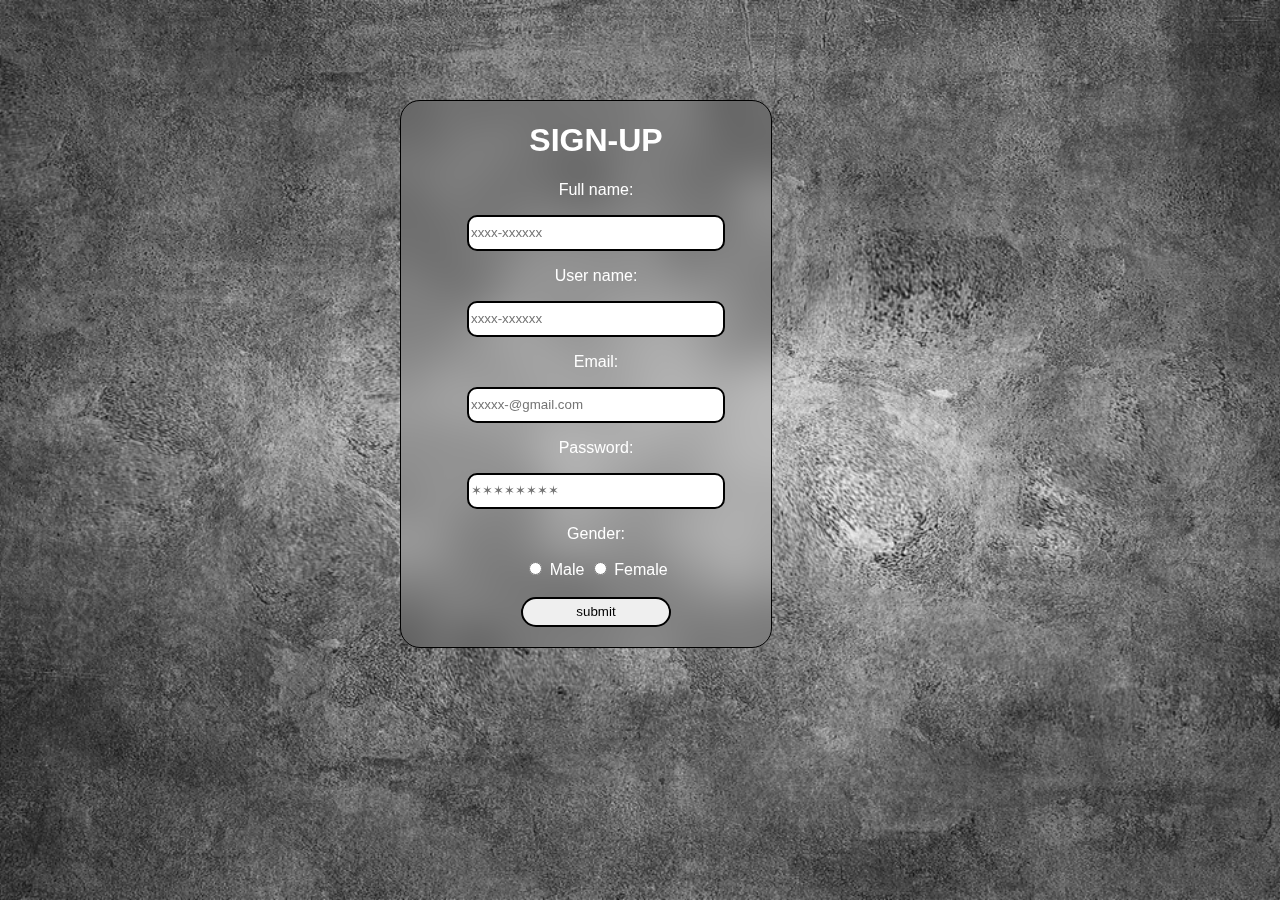
<file: form.html>
<!DOCTYPE html>
<html lang="en">
<head>
    <meta charset="UTF-8">
    <meta name="viewport" content="width=device-width, initial-scale=1.0">
    <link rel="stylesheet" href="form.css">
    <title>Document</title>
    <script src="https://code.jquery.com/jquery-3.7.1.min.js"></script>
    <script>
        $(document).ready(function(){
           $("input").click(function(){
            $(this).css("background-color","lightblue")
           });
           $("input").blur(function(){
                $(this).css("background-color","white")
            }); 
        })
    </script>
</head>
<body>
    <div class="registration">
        <h1>SIGN-UP</h1>
        <form action="#" method="post">
        <p>Full name:</p>
        <input class="pass" type="text" name="fullname" placeholder="xxxx-xxxxxx">
        <p>User name:</p>
        <input class="pass" type="text" name="username" placeholder="xxxx-xxxxxx">
        <p>Email:</p>
        <input class="pass" type="email" name="email" placeholder="xxxxx-@gmail.com">
        <p>Password:</p>
        <input class="pass" type="password" name="password" placeholder="✶✶✶✶✶✶✶✶">
        <p>Gender:</p>
        <input type="radio" name="gender" id="male">
        <span id="male">Male</span>
        <input type="radio" name="gender" id="female">
        <span id="male">Female</span>
        <br>
        <br>
        <button type="submit" id="sub">submit</button>
        </form>
    </div>
</body>
</html>
</file>
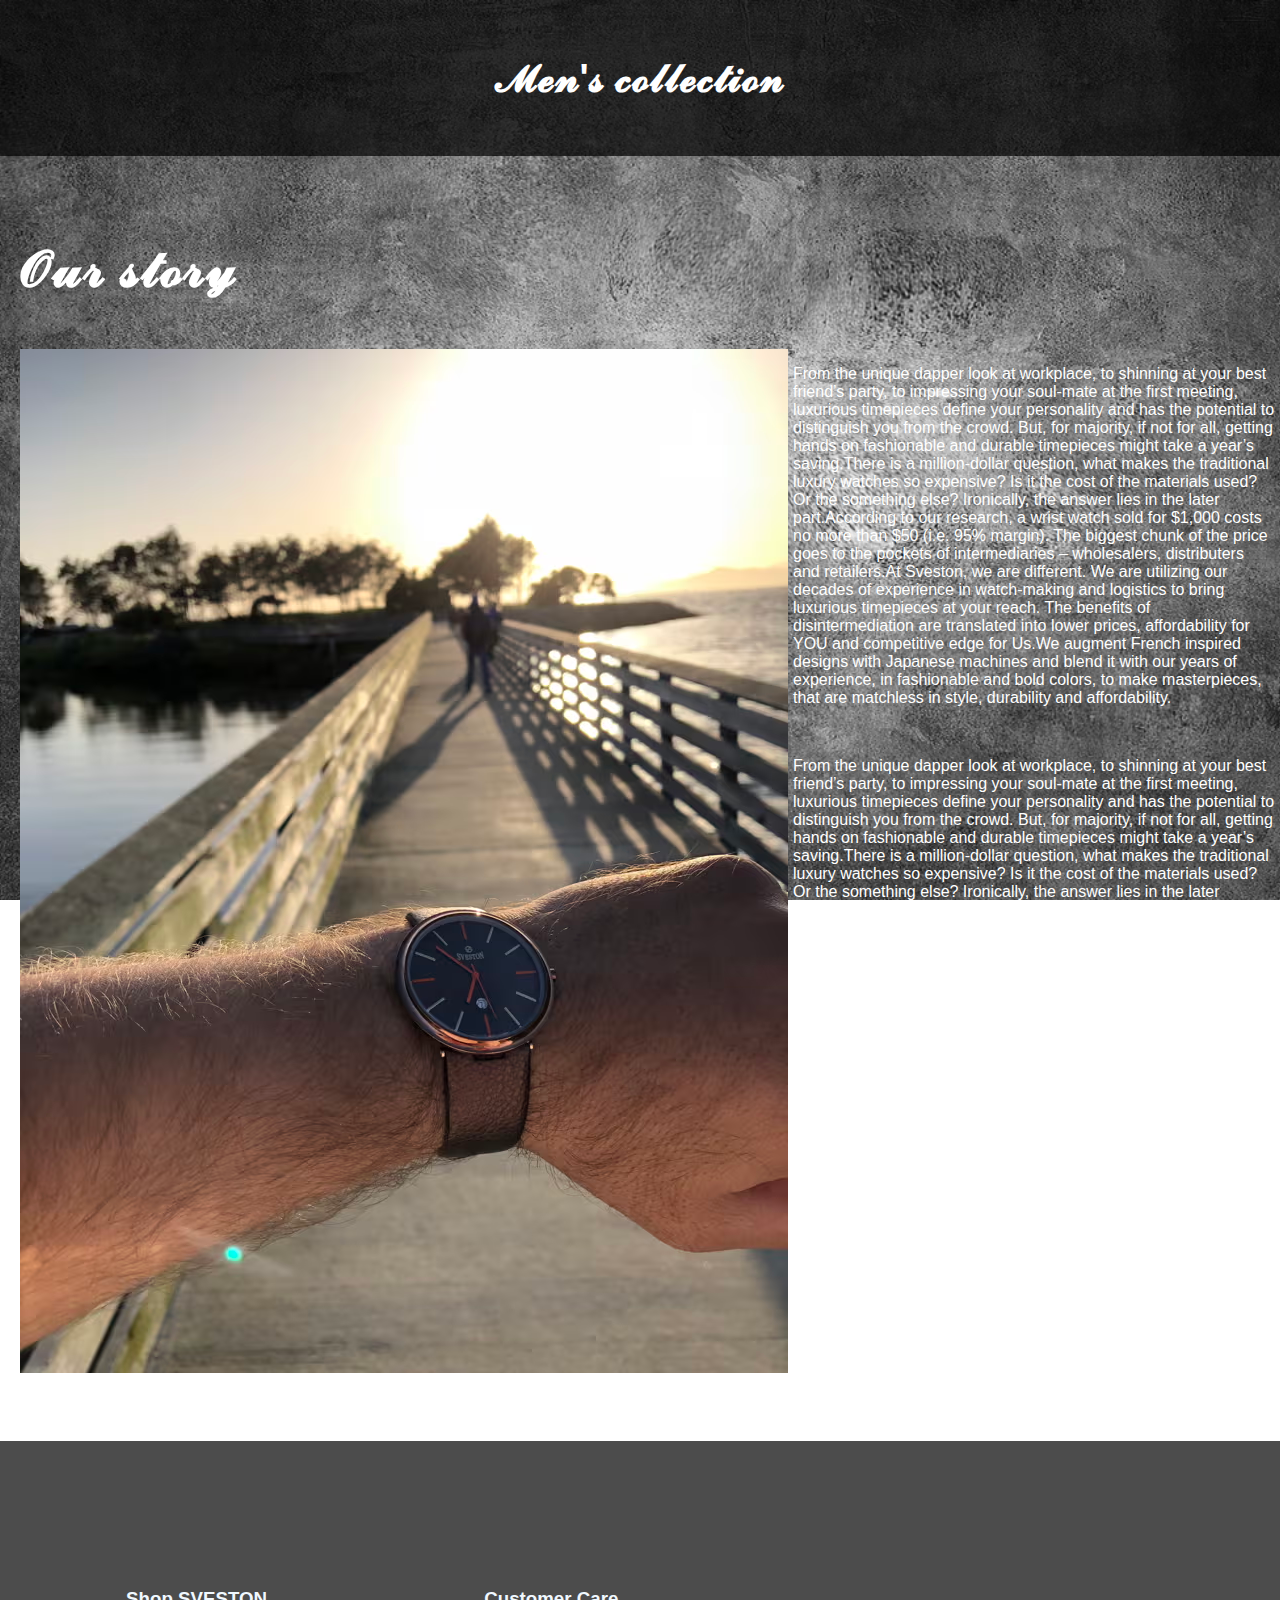
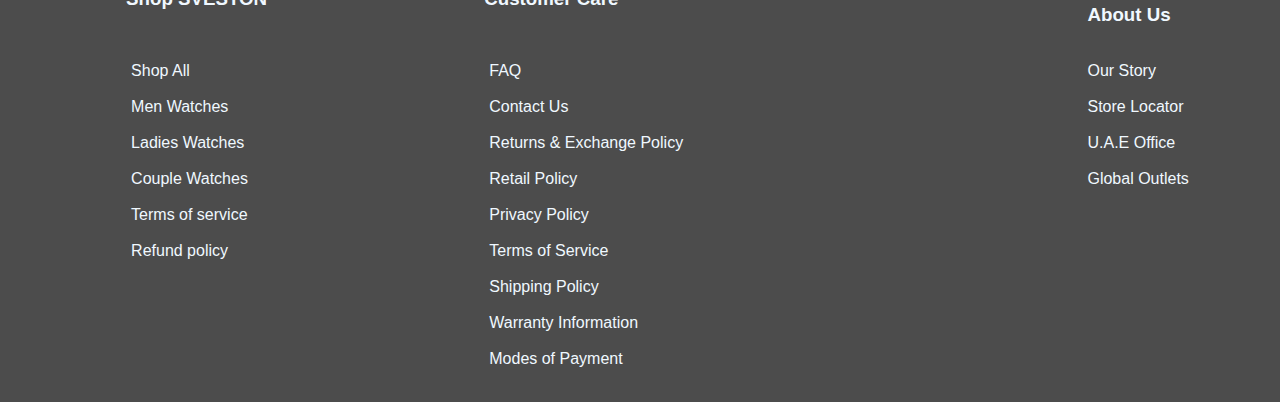
<file: home.html>
<!DOCTYPE html>
<html lang="en">
<head>
    <meta charset="UTF-8">
    <meta name="viewport" content="width=device-width, initial-scale=1.0">
    <link rel="stylesheet" href="home.css">
    <title>Document</title>
    
</head>
<body>
     <section>
    <div id="heading"> <h1> 𝓜𝓮𝓷'𝓼 𝓬𝓸𝓵𝓵𝓮𝓬𝓽𝓲𝓸𝓷</h1></div>
    <div class="rest"><h1>𝓞𝓾𝓻 𝓼𝓽𝓸𝓻𝔂</h1>
    <div class="main"> 
        <div class="pic"><img src="story.png" alt="" srcset=""></div>
        <div class="story"><P>From the unique dapper look at workplace, to shinning at your best friend’s party, to impressing your soul-mate at the first meeting, luxurious timepieces define your personality and has the potential to distinguish you from the crowd. But, for majority, if not for all, getting hands on fashionable and durable timepieces might take a year’s saving.There is a million-dollar question, what makes the traditional luxury watches so expensive? Is it the cost of the materials used? Or the something else? Ironically, the answer lies in the later part.According to our research, a wrist watch sold for $1,000 costs no more than $50 (i.e. 95% margin). The biggest chunk of the price goes to the pockets of intermediaries – wholesalers, distributers and retailers.At Sveston, we are different. We are utilizing our decades of experience in watch-making and logistics to bring luxurious timepieces at your reach. The benefits of disintermediation are translated into lower prices, affordability for YOU and competitive edge for Us.We augment French inspired designs with Japanese machines and blend it with our years of experience, in fashionable and bold colors, to make masterpieces, that are matchless in style, durability and affordability. </P><br><p>From the unique dapper look at workplace, to shinning at your best friend’s party, to impressing your soul-mate at the first meeting, luxurious timepieces define your personality and has the potential to distinguish you from the crowd. But, for majority, if not for all, getting hands on fashionable and durable timepieces might take a year’s saving.There is a million-dollar question, what makes the traditional luxury watches so expensive? Is it the cost of the materials used? Or the something else? Ironically, the answer lies in the later part.According to our research, a wrist watch sold for $1,000 costs no more than $50 (i.e. 95% margin). The biggest chunk of the price goes to the pockets of intermediaries – wholesalers, distributers and retailers.At Sveston, we are different. We are utilizing our decades of experience in watch-making and logistics to bring luxurious timepieces at your reach. The benefits of disintermediation are translated into lower prices, affordability for YOU and competitive edge for Us.We augment French inspired designs with Japanese machines and blend it with our years of experience, in fashionable and bold colors, to make masterpieces, that are matchless in style, durability and affordability.</p></div>
</div>
</div>
</section>


<div class="mainf"> 
    <div class="mkl">
             
        <div class="blow">
            <h3>Shop SVESTON</h3><br><ul>
            <li>Shop All</li> 
            <br>
            <li>Men Watches</li><br>
            <li>Ladies Watches</li><br>
            <li> Couple Watches</li><br>
            <li>Terms of service</li><br>
            <li>Refund policy</li><br>
          </ul>           
        </div>
        <div class="footer">
            <h3>Customer Care</h3><br>
            <ul>
             <li>FAQ</li><br>
             <li> Contact Us</li><br>
             <li>Returns & Exchange Policy</li><br>
             <li>Retail Policy</li><br>
             <li>Privacy Policy</li><br>
             <li>Terms of Service</li><br>
             <li>Shipping Policy</li><br>
             <li>Warranty Information</li><br>
             <li>Modes of Payment</li><br>
            </ul>
        </div>
        <div  class="footerabout"></div>
          <ul>
             <h3>About Us</h3><br>
            <li>Our Story</li><br>
            <li>Store Locator</li><br>
            <li>U.A.E Office</li><br>
            <li>Global Outlets</li><br>
        </ul>
    </div>
</div>
</body>
</html>
</file>
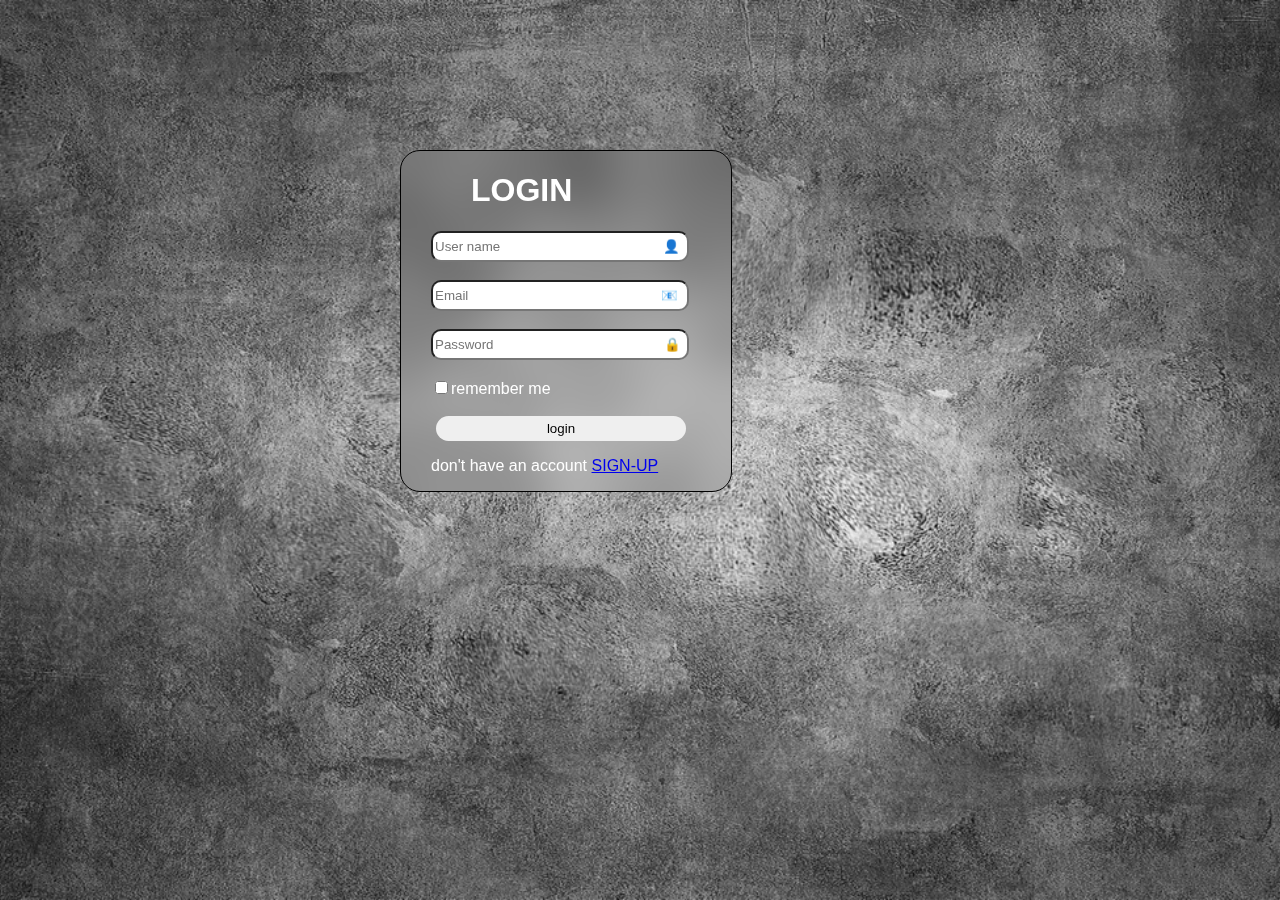
<file: login.html>
<!DOCTYPE html>
<html lang="en">
<head>
    <meta charset="UTF-8">
    <meta name="viewport" content="width=device-width, initial-scale=1.0">
    <link rel="stylesheet" href="login.css">
    <title>Document</title>
    <script src="https://code.jquery.com/jquery-3.7.1.min.js"></script>
    <script>
        $(document).ready(function(){
           $("input").click(function(){
            $(this).css("background-color","lightblue")
           });
           $("input").blur(function(){
                $(this).css("background-color","white")
            }); 
        })
    </script>
</head>
<body>
    <div class="log">
        <h1>LOGIN</h1>
        <form action="#" method="post">
        <input class="box" type="text" name="username" placeholder="User name                                            👤">
        <br><br>
        <input class="box" type="text" name="email" placeholder="Email                                                    📧">
        <br><br>
        <input class="box" type="text" name="password" placeholder="Password                                              🔒"><br>
        <br>
        <div id="forgetid"><label><input type="checkbox" >remember me</label> 
         <br>
    </div>
    <br>
        <button type="submit" id="sub">login</button>
        <p>don't have an account <a href="form.html">SIGN-UP</a></p>
        </form>
    </div>
</body>
</html>
</file>
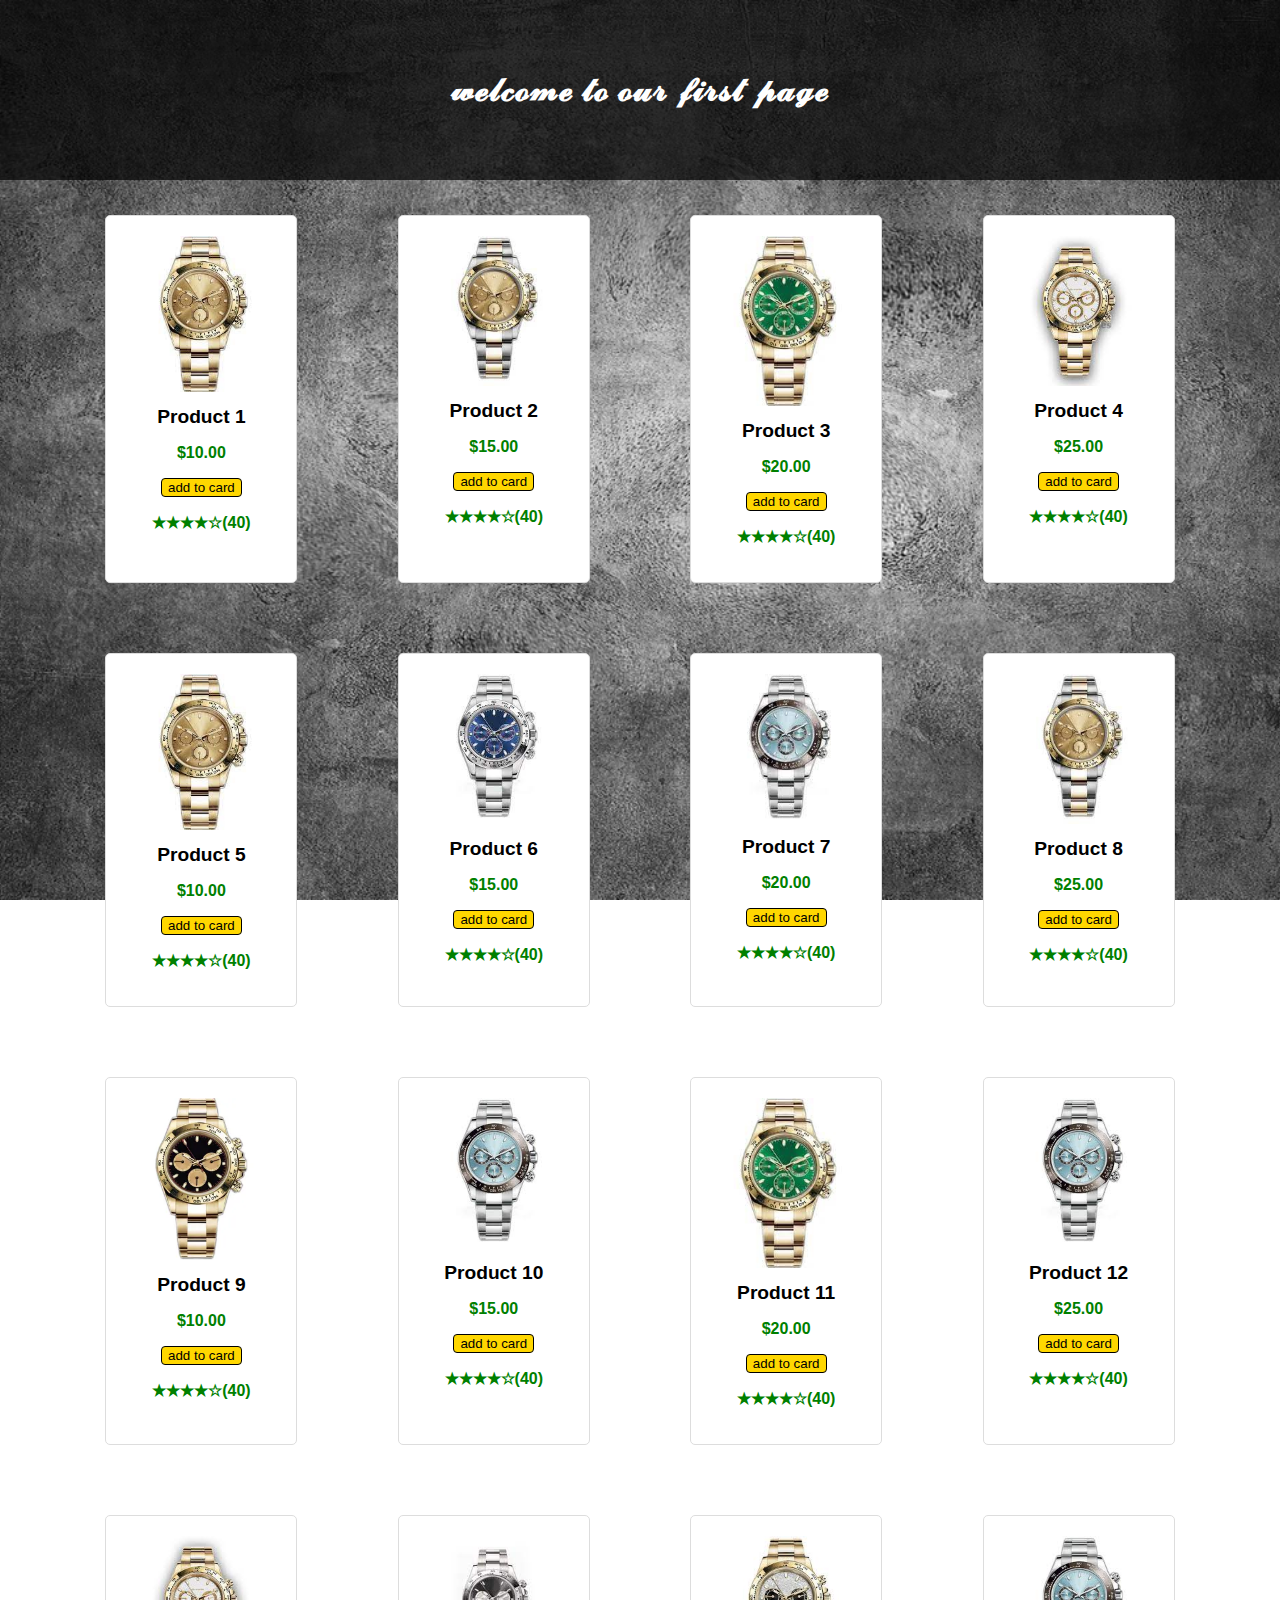
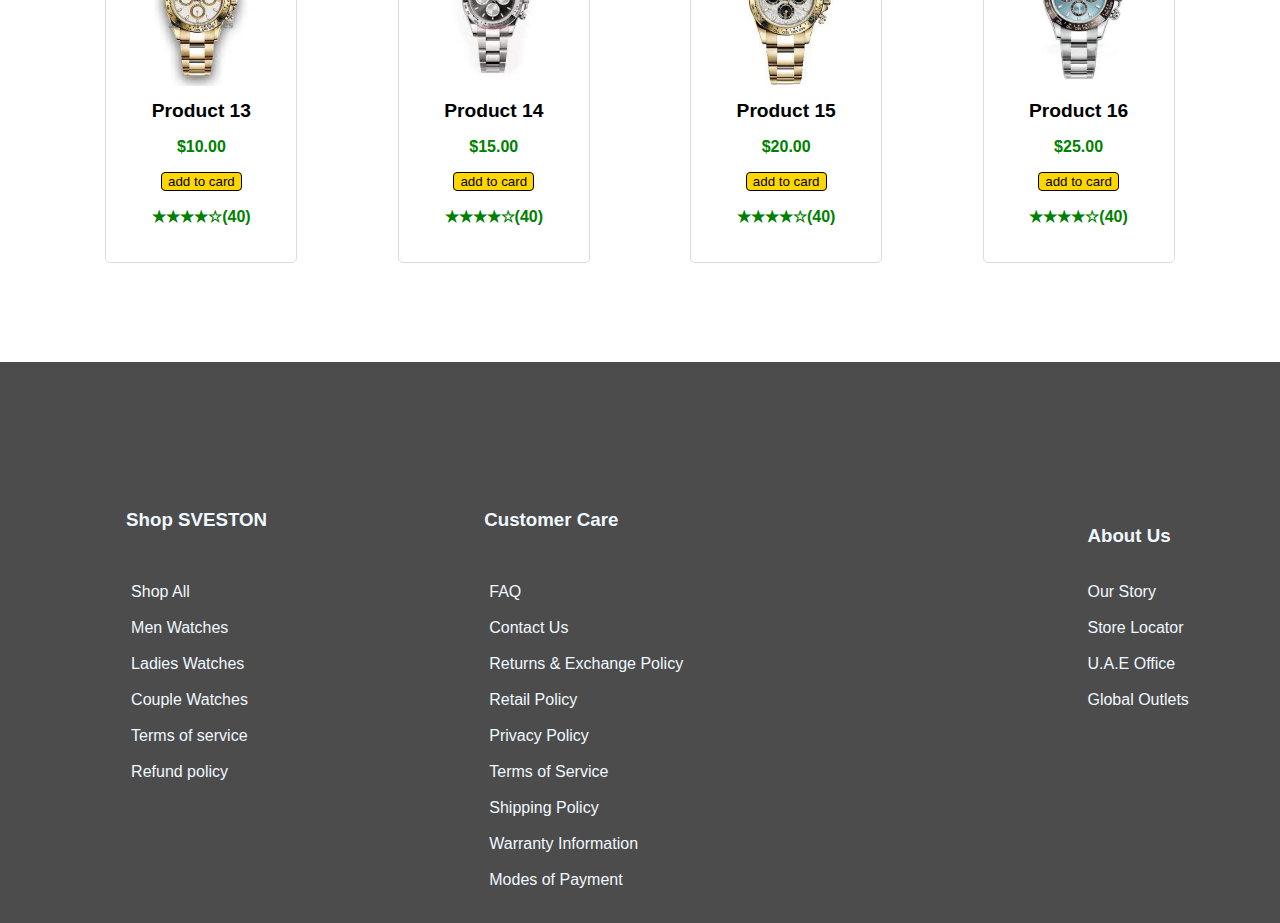
<file: pro.html>
<!DOCTYPE html>
<html lang="en">
<head>
    <meta charset="UTF-8">
    <meta name="viewport" content="width=device-width, initial-scale=1.0">
    <link rel="stylesheet" href="pro.css">
    <title>home</title>
</head>
<body>
     <div class="header">
      <h1> 𝔀𝓮𝓵𝓬𝓸𝓶𝓮 𝓽𝓸 𝓸𝓾𝓻 𝓯𝓲𝓻𝓼𝓽 𝓹𝓪𝓰𝓮</h1>
     </div>
    <div class="product-list">
        <div class="product">
            <img src="product10.jpg"width="150px" height="150px" alt="Product 1">
            <h2>Product 1</h2>
            <p>$10.00</p>
            <button type="button"class="hov">add to card</button>
            <p>★★★★☆(40)</p>
        </div>
        <div class="product">
            <img src="product8.jpg" width="150px" height="150px" alt="Product 2">
            <h2>Product 2</h2>
            <p>$15.00</p>
            <button type="button"class="hov">add to card</button>
            <p>★★★★☆(40)</p>
        </div>
        <div class="product">
            <img src="product11.jpg" width="150px" height="150px" alt="Product 3">
            <h2>Product 3</h2>
            <p>$20.00</p>
            <button type="button"class="hov">add to card</button>
            <p>★★★★☆(40)</p>
        </div>
        <div class="product">
            <img src="product14.jpg"width="150px" height="150px" alt="Product 4">
            <h2>Product 4</h2>
            <p>$25.00</p>
            <button type="button"class="hov">add to card</button>
            <p>★★★★☆(40)</p>
        </div>
    </div>

<!-- this is second line -->

    <div class="product-list">
        <div class="product">
            <img src="product10.jpg" width="150px" height="150px"  alt="Product 5">
            <h2>Product 5</h2>
            <p>$10.00</p>
            <button type="button" class="hov">add to card</button>
            <p>★★★★☆(40)</p>
        </div>
        <div class="product">
            <img src="product4.jpg" width="150px" height="150px"  alt="Product 6">
            <h2>Product 6</h2>
            <p>$15.00</p>
            <button type="button"class="hov">add to card</button>
            <p>★★★★☆(40)</p>
        </div>
        <div class="product">
            <img src=" product7.jpg" width="150px" height="150px"  alt="Product 7">
            <h2>Product 7</h2>
            <p>$20.00</p>
            <button type="button"class="hov">add to card</button>
            <p>★★★★☆(40)</p>
        </div>
        <div class="product">
            <img src="product8.jpg" width="150px" height="150px" alt="Product 8">
            <h2>Product 8</h2>
            <p>$25.00</p>
            <button type="button"class="hov">add to card</button>
            <p>★★★★☆(40)</p>
        </div>
    </div>

 <!-- this is third line  -->

    <div class="product-list">
        <div class="product">
            <img src="product9.jpg" width="150px" height="150px" alt="Product 9">
            <h2>Product 9</h2>
            <p>$10.00</p>
            <button type="button"class="hov">add to card</button>
            <p>★★★★☆(40)</p>
        </div>
        <div class="product">
            <img src="product16.jpg"  width="150px" height="150px"alt="Product 2">
            <h2>Product 10</h2>
            <p>$15.00</p>
            <button type="button"class="hov">add to card</button>
            <p>★★★★☆(40)</p>
        </div>
        <div class="product">
            <img src="product11.jpg" width="150px" height="150px"alt="Product 3">
            <h2>Product 11</h2>
            <p>$20.00</p>
            <button type="button"class="hov">add to card</button>
            <p>★★★★☆(40)</p>
        </div>
        <div class="product">
            <img src="product16.jpg" width="150px" height="150px" alt="Product 4">
            <h2>Product 12</h2>
            <p>$25.00</p>
            <button type="button"class="hov">add to card</button>
            <p>★★★★☆(40)</p>
        </div>
    </div>

<!--  -->
    <div class="product-list">
        <div class="product">
            <img src="product13.jpg"width="150px" height="150px"  alt="Product 1">
            <h2>Product 13</h2>
            <p>$10.00</p>
            <button type="button"class="hov">add to card</button>
            <p>★★★★☆(40)</p>
        </div>
        <div class="product">
            <img src="product5.jpg"width="150px" height="150px"  alt="Product 2">
            <h2>Product 14</h2>
            <p>$15.00</p>
            <button type="button"class="hov">add to card</button>
            <p>★★★★☆(40)</p>
        </div>
        <div class="product">
            <img src="product15.jpg"width="150px" height="150px"  alt="Product 3">
            <h2>Product 15</h2>
            <p>$20.00</p>
            <button type="button"class="hov">add to card</button>
            <p>★★★★☆(40)</p>
        </div>
        <div class="product">
            <img src="product16.jpg"width="150px" height="150px"  alt="Product 4">
            <h2>Product 16</h2>
            <p>$25.00</p>
            <button type="button"class="hov">add to card</button>
            <p>★★★★☆(40)</p>
        </div>
    </div>
    <!-- footer -->
    <div class="mainf"> 
        <div class="mkl">
                 
            <div class="blow">
                <h3>Shop SVESTON</h3><br><ul>
                <li>Shop All</li> 
                <br>
                <li>Men Watches</li><br>
                <li>Ladies Watches</li><br>
                <li> Couple Watches</li><br>
                <li>Terms of service</li><br>
                <li>Refund policy</li><br>
              </ul>           
            </div>
            <div class="footer">
                <h3>Customer Care</h3><br>
                <ul>
                 <li>FAQ</li><br>
                 <li> Contact Us</li><br>
                 <li>Returns & Exchange Policy</li><br>
                 <li>Retail Policy</li><br>
                 <li>Privacy Policy</li><br>
                 <li>Terms of Service</li><br>
                 <li>Shipping Policy</li><br>
                 <li>Warranty Information</li><br>
                 <li>Modes of Payment</li><br>
                </ul>
            </div>
            <div  class="footerabout"></div>
              <ul>
                 <h3>About Us</h3><br>
                <li>Our Story</li><br>
                <li>Store Locator</li><br>
                <li>U.A.E Office</li><br>
                <li>Global Outlets</li><br>
            </ul>
        </div>
    </div>

</body>
</html>
</file>
<file: form.css>
body {
    padding-top: 0;
    margin: 0;
    font-family: Arial, sans-serif;
    background: url('homebackground.png') no-repeat center center fixed;
    background-size: cover;
    color: white;
}


.registration{
    background-color: transparent;
    backdrop-filter:blur(20px);
    box-shadow: 0 0 10px rgba(0,0,0,);
    border: 1px solid black;
    border-radius: 20px;
    width: 350px;
    padding-left: 20px;
    margin-left: 400px;
    margin-top: 100px;
    padding-bottom: 20px;
    text-align: center;
}
#sub{
     border: 2px solid black ;
     border-radius: 20px;
     width: 150px;
     height:30px;  
}
#sub:hover {
    transform: scale(1.05);
    box-shadow: 0 4px 15px rgba(0, 0, 0, 0.3);
    background-color: #FFC837;
    color:rgb(5, 5, 5);
    
}
.pass{
    border: 2px solid black;
    border-radius: 10px;
    height:30px;
    width: 250px;

}
.pass:hover { 
transform: scale(1.05);
box-shadow: 0 4px 15px rgba(0, 0, 0, 0.3);
color:rgb(5, 5, 5);
}
</file>
<file: home.css>
body {
        padding-top: 0;
        margin: 0;
        font-family: Arial, sans-serif;
        background: url('homebackground.png') no-repeat center center fixed;
        background-size: cover;
        color: white;
    }
#heading{
    text-align: center;
    background-color: rgba(0, 0, 0, 0.7);
    padding: 30px; 
   font-size: larger;
}
.rest{
    padding-top: 50px;
    margin-left:20px;
}
.rest h1{
    margin-bottom: 50px;
    font-size: 50px;
}
 .main{
     
    display: flex;
    flex-direction: row;

 }
 .story{
    margin-left:5px;
    margin-right:5px;
 }
 .mkl{
    padding-top: 10%;
    display: flex;
    flex-direction: row;
    flex-wrap: wrap;
    justify-content: space-around;
    background-color: rgba(0, 0, 0, 0.7);
     color: aliceblue;
        
}
.mkl ul{
    list-style-type:none;
}
 
.footer ul{
    list-style: none;
    
}

 
.footer h3{
    
    margin-left: 35px;
}
 
.mainf{
    padding-top: 5%;
}
.blow h3{
    margin-left: 35px;
}
</file>
<file: login.css>
body {
  padding-top: 0;
  margin: 0;
  font-family: Arial, sans-serif;
  background: url('homebackground.png') no-repeat center center fixed;
  background-size: cover;
  color: white;
  
}


#sub{
  border: 2px ;
  margin-left: 5px;
  border-radius: 20px;
  width: 250px;
  height: 25px;
   
  
}
#sub:hover {
  transform: scale(1.05);
  box-shadow: 0 4px 15px rgba(0, 0, 0, 0.3);
  background-color: #FFC837;
  color:rgb(5, 5, 5);
  
}
.log{
  border:2px solid rgb(255, 255, 255);
  width:300px;
  margin-left:400px;
  padding-left: 30px;
  margin-top: 150px;
  background-color: transparent;
  backdrop-filter:blur(20px);
  box-shadow: 0 0 10px rgba(0,0,0,);
  border: 1px solid black;
  border-radius: 20px;
  
}
.log h1{
  padding-left: 40px;
   
}
.box{
  height: 25px;
  width: 250px;
  border-radius: 10px;
  
}
.box:hover{
  transform: scale(1.05);
  box-shadow: 0 4px 15px rgba(0, 0, 0, 0.3);
  color:rgb(5, 5, 5);
}
</file>
<file: pro.css>
body {
    margin: 0;
    font-family: Arial, sans-serif;
    background: url('homebackground.png') no-repeat center center fixed;
    background-size: cover;
}
.header {
    text-align: center;
    padding: 50px;
    color: white;
    background-color: rgba(0, 0, 0, 0.7);
     
}

.product-list {
    display: flex;
    flex-wrap: wrap;
    justify-content:space-evenly;
    padding: 20px;
}

.product {
    margin: 15px;
    padding: 20px;
    border: 1px solid #ddd;
    border-radius: 5px;
    text-align: center;
    background-color: white;
    transition: transform 0.2s,
    box-shadow 0.2s;
}

.product:hover {
    transform: scale(1.05);
    box-shadow: 0 4px 15px rgba(0, 0, 0, 0.3);
}

.product img {
    max-width: 100%;
    height: auto;
}

.product h2 {
    font-size: 1.2em;
    margin: 10px 0;
}

.product p {
    color: green;
    font-weight: bold;
}
.product button {
    border: 1px solid black;
    border-radius: 4px;
    background-color: gold;
}
 /*  */
 .mkl{
    padding-top: 10%;
    display: flex;
    flex-direction: row;
    flex-wrap: wrap;
    justify-content: space-around;
    background-color: rgba(0, 0, 0, 0.7);
     color: aliceblue;
        
}
.mkl ul{
    list-style-type:none;
}
 
.footer ul{
    list-style: none;
    
}

 
.footer h3{
    
    margin-left: 35px;
}
 
.mainf{
    padding-top: 5%;
}
.blow h3{
    margin-left: 35px;
}
.hov:hover{
    transform: scale(1.05);
    box-shadow: 0 4px 15px rgb(251, 255, 5);
    color:rgb(255, 255, 255);
    background-color: black;
}
</file>
